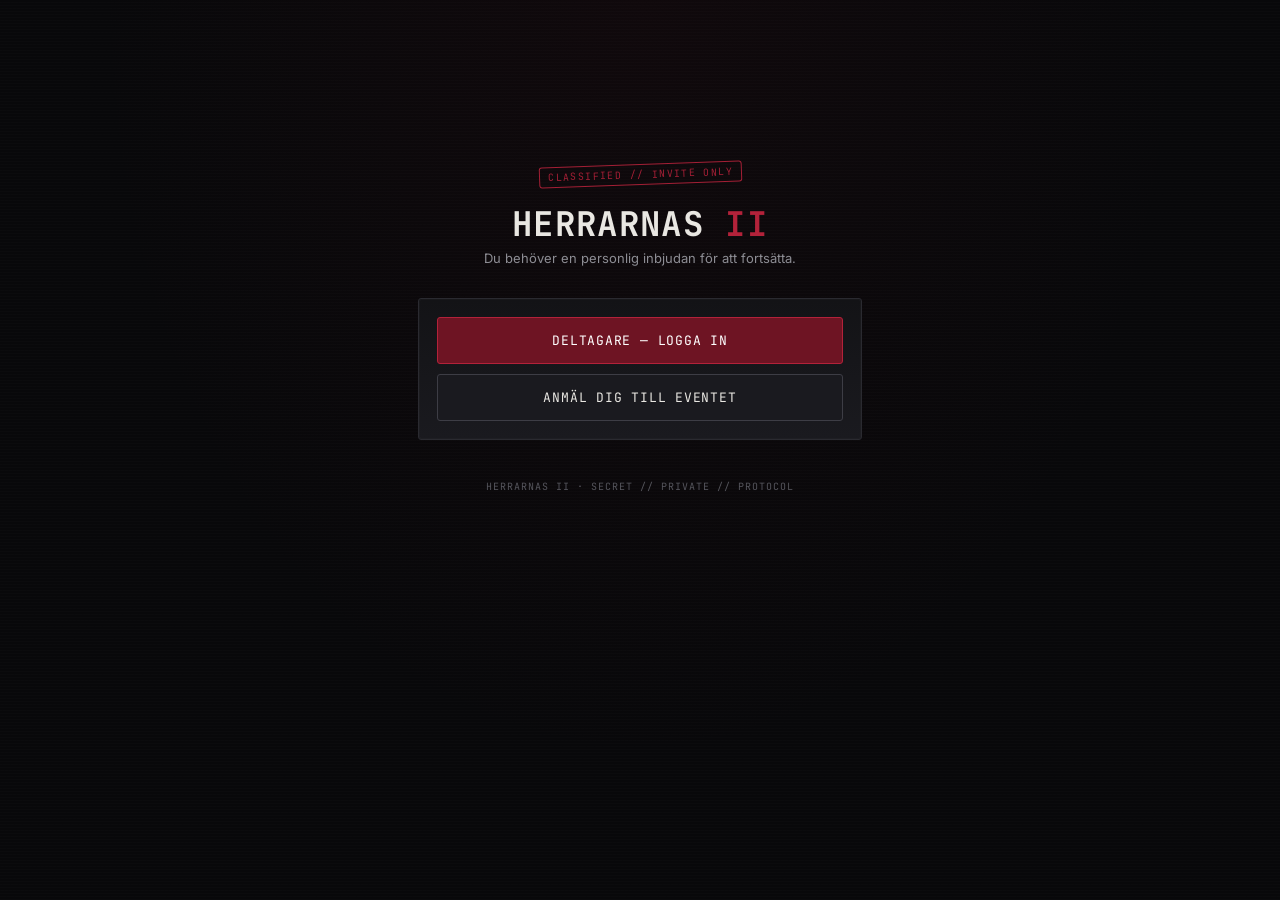
<file: index.html>
<!DOCTYPE html>
<html lang="sv">
<head>
<meta charset="UTF-8">
<meta name="viewport" content="width=device-width, initial-scale=1, maximum-scale=1">
<title>Herrarnas II</title>
<link rel="preconnect" href="https://fonts.googleapis.com">
<link href="https://fonts.googleapis.com/css2?family=Inter:wght@400;500;600;700&family=JetBrains+Mono:wght@400;600;700&display=swap" rel="stylesheet">
<link rel="stylesheet" href="css/global.css">
</head>
<body>
<div class="wrap center" style="padding-top:18vh;">
  <div class="stamp">CLASSIFIED // INVITE ONLY</div>
  <h1 class="brand" style="font-size:34px; margin-top:16px;">HERRARNAS <span class="roman">II</span></h1>
  <p class="subhead">Du behöver en personlig inbjudan för att fortsätta.</p>

  <div class="panel" style="margin-top:32px; text-align:left;">
    <a href="login.html" class="btn btn-primary" style="margin-bottom:10px;">DELTAGARE — LOGGA IN</a>
    <a href="register.html" class="btn">ANMÄL DIG TILL EVENTET</a>
  </div>

  <p class="footer-note">Herrarnas II · Secret // Private // Protocol</p>
</div>
</body>
</html>
</file>
<file: css/global.css>
/* ==========================================================================
   HERRARNAS II — Global design system
   Palette: near-black base, dark red "classified" accent, dark purple live accent
   Type: JetBrains Mono (labels/headers, terminal feel) + Inter (body)
   ========================================================================== */

:root {
  /* Colors */
  --bg-void:        #08080a;
  --bg-panel:       #131316;
  --bg-panel-2:     #1a1a1f;
  --border:         #2a2a30;
  --border-bright:  #3d3d45;
  --text:           #e9e7e2;
  --text-dim:       #8d8d94;
  --text-faint:     #55555c;
  --red:            #6e1423;
  --red-bright:     #b3223a;
  --purple:         #3a1a54;
  --purple-bright:  #7b3fb0;
  --ok:             #2f6b4f;
  --danger:         #9c2b2b;

  /* Type */
  --font-mono: 'JetBrains Mono', 'SFMono-Regular', Consolas, monospace;
  --font-sans: 'Inter', -apple-system, BlinkMacSystemFont, sans-serif;

  --radius: 3px;
}

* { box-sizing: border-box; }
html, body {
  margin: 0;
  padding: 0;
  background: var(--bg-void);
  color: var(--text);
  font-family: var(--font-sans);
  min-height: 100vh;
}

body {
  background-image:
    radial-gradient(ellipse at top, rgba(110, 20, 35, 0.08), transparent 60%),
    repeating-linear-gradient(0deg, rgba(255,255,255,0.012) 0px, rgba(255,255,255,0.012) 1px, transparent 1px, transparent 3px);
}

a { color: inherit; text-decoration: none; }
button { font-family: var(--font-sans); cursor: pointer; }

::selection { background: var(--red); color: #fff; }

/* Scrollbar */
::-webkit-scrollbar { width: 8px; height: 8px; }
::-webkit-scrollbar-track { background: var(--bg-void); }
::-webkit-scrollbar-thumb { background: var(--border-bright); border-radius: 4px; }

/* ---------- Layout helpers ---------- */
.wrap {
  max-width: 480px;
  margin: 0 auto;
  padding: 24px 18px 60px;
  min-height: 100vh;
}
.wrap.wide { max-width: 1100px; }

/* ---------- Classified header / eyebrow ---------- */
.eyebrow {
  font-family: var(--font-mono);
  font-size: 11px;
  letter-spacing: 0.18em;
  text-transform: uppercase;
  color: var(--red-bright);
  display: flex;
  align-items: center;
  gap: 8px;
  margin-bottom: 4px;
}
.eyebrow::before { content: '//'; color: var(--text-faint); }

.stamp {
  display: inline-block;
  font-family: var(--font-mono);
  font-size: 10px;
  letter-spacing: 0.14em;
  text-transform: uppercase;
  border: 1px solid var(--red-bright);
  color: var(--red-bright);
  padding: 3px 8px;
  border-radius: var(--radius);
  transform: rotate(-2deg);
  opacity: 0.9;
}

.brand {
  font-family: var(--font-mono);
  font-weight: 700;
  font-size: 22px;
  letter-spacing: 0.04em;
  margin: 2px 0 0;
}
.brand .roman { color: var(--red-bright); }

.subhead { color: var(--text-dim); font-size: 13px; margin-top: 4px; }

/* ---------- Panels / cards ---------- */
.panel {
  background: linear-gradient(180deg, var(--bg-panel), var(--bg-panel-2));
  border: 1px solid var(--border);
  border-radius: var(--radius);
  padding: 18px;
  margin-bottom: 16px;
  position: relative;
}
.panel::before {
  content: '';
  position: absolute;
  inset: 0;
  border-radius: var(--radius);
  box-shadow: inset 0 0 0 1px rgba(255,255,255,0.02);
  pointer-events: none;
}
.panel-title {
  font-family: var(--font-mono);
  font-size: 12px;
  letter-spacing: 0.1em;
  text-transform: uppercase;
  color: var(--text-dim);
  margin: 0 0 12px;
  display: flex;
  align-items: center;
  justify-content: space-between;
}

/* ---------- Buttons ---------- */
.btn {
  display: inline-flex;
  align-items: center;
  justify-content: center;
  gap: 8px;
  width: 100%;
  padding: 14px 16px;
  background: var(--bg-panel-2);
  border: 1px solid var(--border-bright);
  color: var(--text);
  border-radius: var(--radius);
  font-family: var(--font-mono);
  font-size: 13px;
  letter-spacing: 0.06em;
  text-transform: uppercase;
  transition: border-color .15s, background .15s, box-shadow .15s;
}
.btn:hover { border-color: var(--red-bright); box-shadow: 0 0 0 1px rgba(179,34,58,0.25); }
.btn:active { transform: translateY(1px); }
.btn:disabled { opacity: 0.35; cursor: not-allowed; }

.btn-primary { background: var(--red); border-color: var(--red-bright); color: #fff; }
.btn-primary:hover { background: var(--red-bright); box-shadow: 0 0 16px rgba(179,34,58,0.35); }

.btn-purple { background: var(--purple); border-color: var(--purple-bright); color: #fff; }
.btn-purple:hover { background: var(--purple-bright); box-shadow: 0 0 16px rgba(123,63,176,0.35); }

.btn-ghost { background: transparent; }
.btn-danger { border-color: var(--danger); color: #f0a8a8; }
.btn-danger:hover { background: var(--danger); color: #fff; }

.btn-sm { width: auto; padding: 8px 12px; font-size: 11px; }
.btn-row { display: flex; gap: 8px; flex-wrap: wrap; }
.btn-row .btn { flex: 1; min-width: 120px; }

.btn.is-active { border-color: var(--red-bright); box-shadow: 0 0 0 1px var(--red-bright) inset; background: var(--red); color: #fff; }

/* ---------- Inputs ---------- */
label { display: block; font-family: var(--font-mono); font-size: 11px; letter-spacing: 0.08em; text-transform: uppercase; color: var(--text-dim); margin-bottom: 6px; }
input[type=text], input[type=password], input[type=email], input[type=number], textarea, select {
  width: 100%;
  background: var(--bg-void);
  border: 1px solid var(--border);
  color: var(--text);
  padding: 12px 12px;
  border-radius: var(--radius);
  font-size: 15px;
  font-family: var(--font-sans);
  margin-bottom: 14px;
}
input:focus, textarea:focus, select:focus, button:focus-visible {
  outline: 2px solid var(--red-bright);
  outline-offset: 1px;
  border-color: var(--red-bright);
}
textarea { resize: vertical; min-height: 70px; }

/* ---------- Status / badges ---------- */
.badge {
  font-family: var(--font-mono);
  font-size: 10px;
  letter-spacing: 0.08em;
  text-transform: uppercase;
  padding: 3px 8px;
  border-radius: var(--radius);
  border: 1px solid var(--border-bright);
  color: var(--text-dim);
}
.badge.live { color: #fff; background: var(--red); border-color: var(--red-bright); }
.badge.on   { color: #fff; background: var(--ok); border-color: #3d8a67; }
.badge.off  { color: var(--text-faint); }

.dot { width: 8px; height: 8px; border-radius: 50%; display: inline-block; }
.dot.rec { background: var(--red-bright); box-shadow: 0 0 8px var(--red-bright); animation: blink 1.1s infinite; }
.dot.ok  { background: var(--ok); }
.dot.off { background: var(--text-faint); }
@keyframes blink { 50% { opacity: 0.25; } }

/* ---------- Misc ---------- */
.hr { border: none; border-top: 1px solid var(--border); margin: 16px 0; }
.muted { color: var(--text-dim); font-size: 13px; }
.center { text-align: center; }
.error-box { border: 1px solid var(--danger); background: rgba(156,43,43,0.12); color: #f0b4b4; padding: 10px 12px; border-radius: var(--radius); font-size: 13px; margin-bottom: 14px; display: none; }
.error-box.show { display: block; }
.loading { font-family: var(--font-mono); font-size: 12px; color: var(--text-dim); letter-spacing: 0.06em; }
.loading::after { content: ''; animation: dots 1.2s steps(4,end) infinite; }
@keyframes dots { 0% {content:'';} 25%{content:'.';} 50%{content:'..';} 75%{content:'...';} 100%{content:'';} }

.footer-note { text-align: center; color: var(--text-faint); font-family: var(--font-mono); font-size: 10px; letter-spacing: 0.1em; margin-top: 40px; text-transform: uppercase; }
</file>
